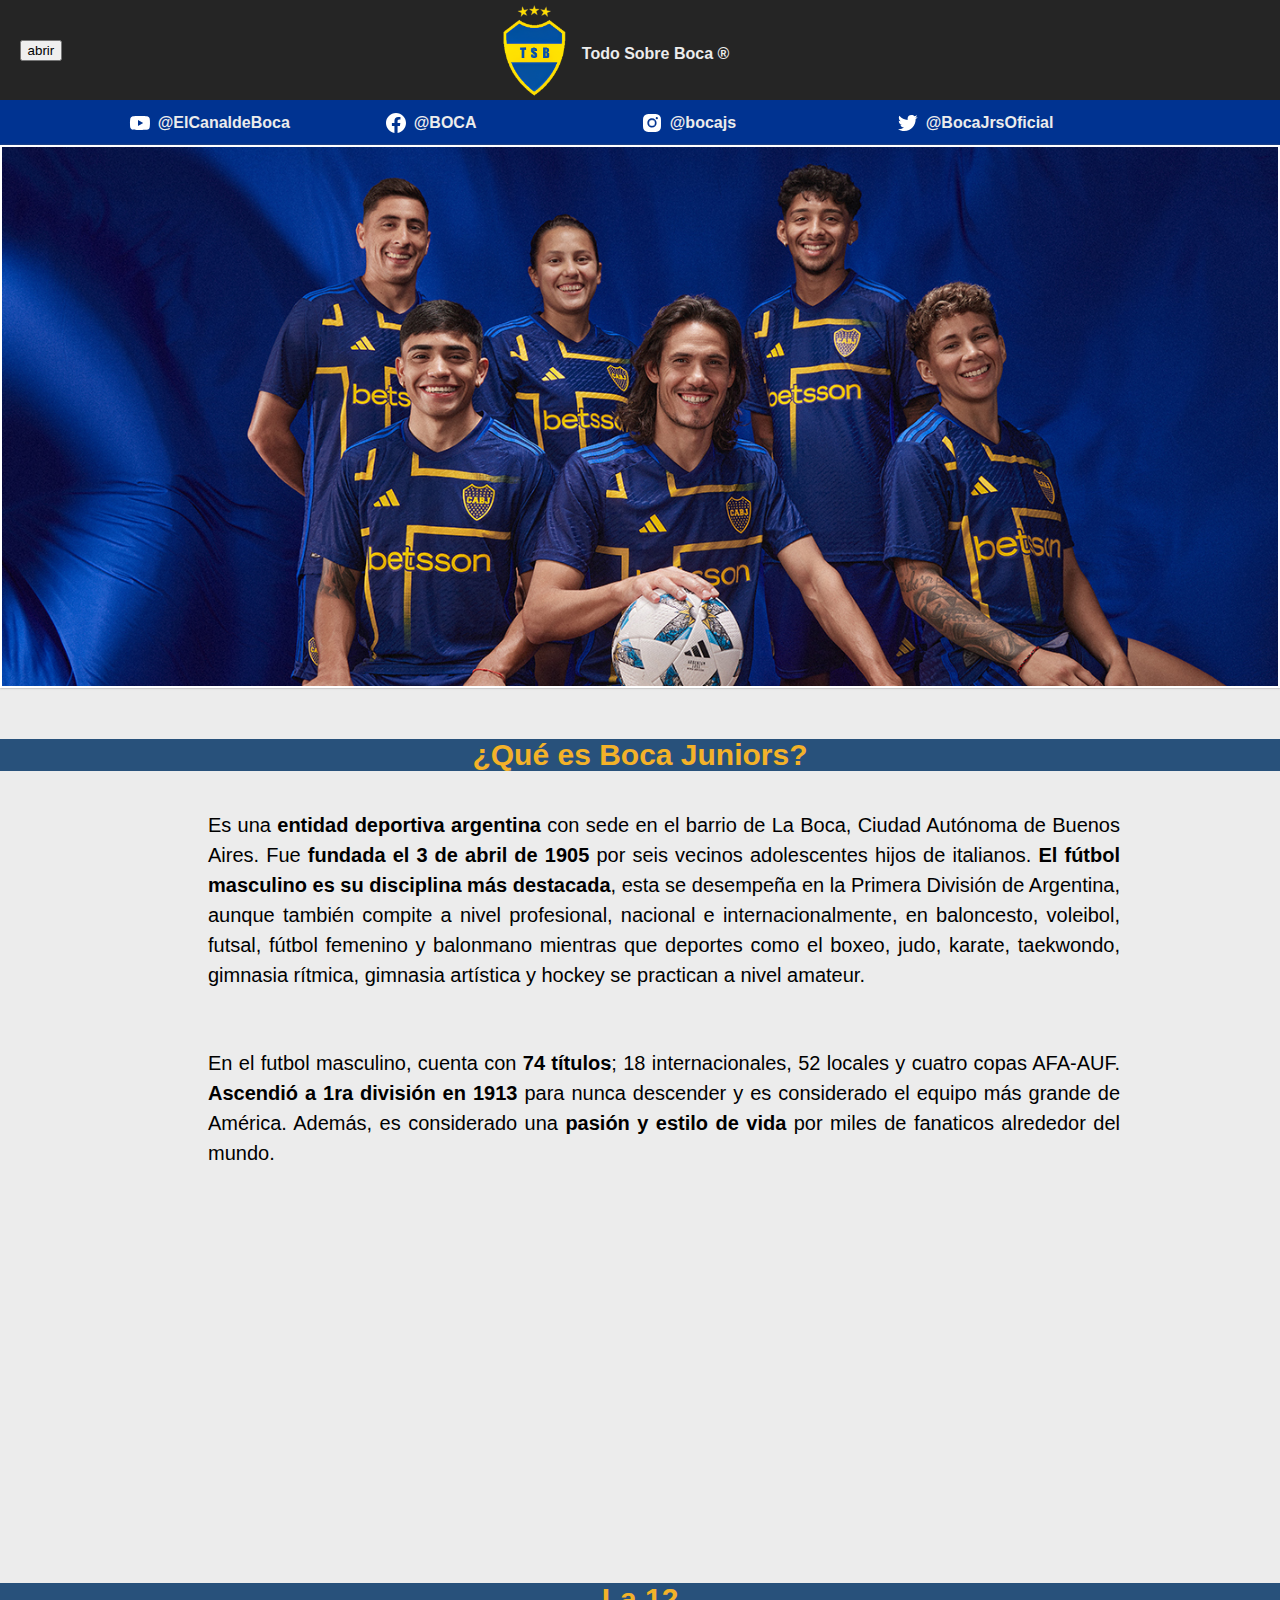
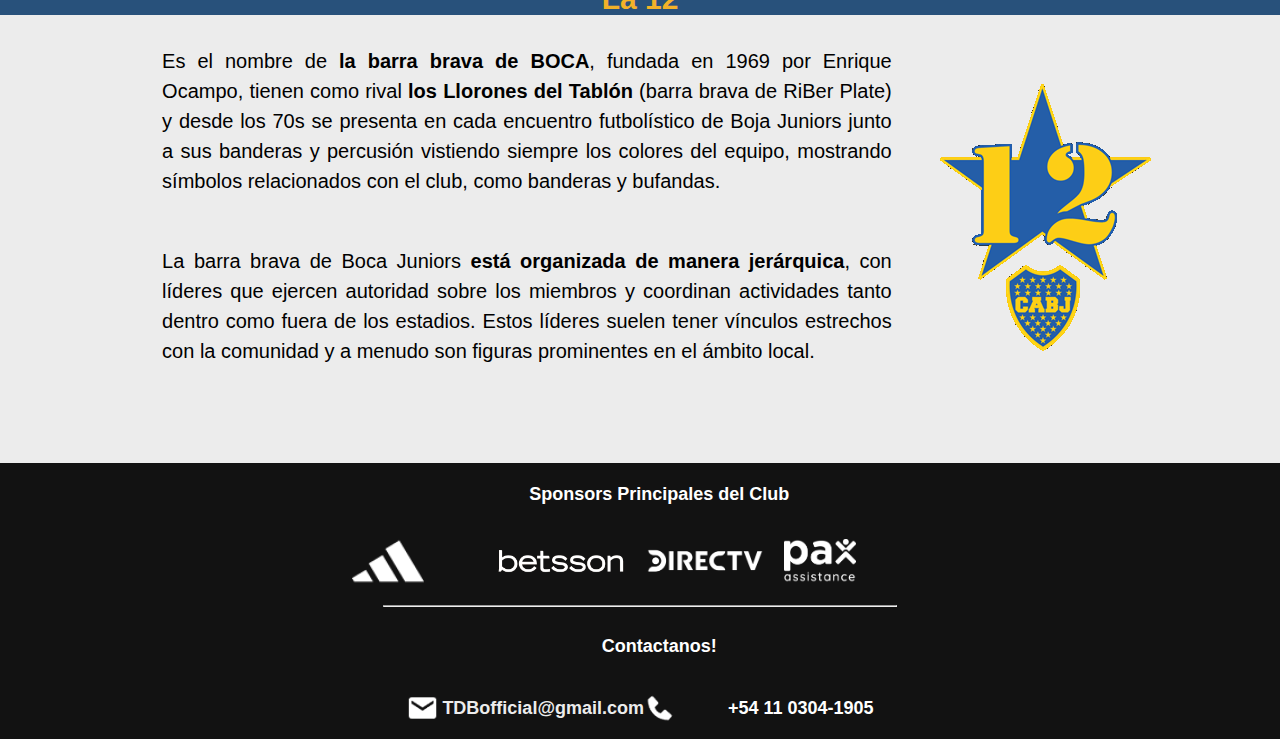
<file: index.html>
<!DOCTYPE html>
<html lang="es">
   <head>
     <title>TSB - inicio</title>
	 <meta charset="utf-8">
	 <link href="estilos.css" rel="stylesheet" type="text/css">
	 <link rel="stylesheet" type="text/css" href="engine5/style.css" />
	 <script type="text/javascript" src="engine5/jquery.js"></script>
	 <link rel="icon" type="image/png" href="imagenes/favicon/logoa.png">
	</head>
   <body>
    <header>
	<div class="head1">
    <div class="amenu">
	
	 <button id="abrir" class="abrir-menu">abrir</button>
	 <nav class="nav" id="nav">
	    <button class="cerrar-menu" id="cerrar">cerrar</button>
	    <ul class="nav-list">
		 <li><a href="#">INICIO</a>
		 <li><a href="nosotros.html" target="_blank">SOBRE NOSOTROS</a>
		 <li><a href="plantel.html" target="_blank">PLANTEL</a>
		</ul>
	 </nav>
	</div>

	
	<div class="logohead">
	 <img src="imagenes/logo.png" alt="escudoheader">
	 <h1>Todo Sobre Boca ®</h1>
	</div>
	</div>
	</header>
	
	<div class="subheader">
	 <div class="ahead">
	 <a href="https://www.youtube.com/@ElCanaldeBoca" target="_blank"><img src="imagenes/iconos/yt.png" alt="iconohead" title="YouTube"></a><h1>@ElCanaldeBoca</h1></div>
	 <div class="ahead">
	 <a href="https://www.facebook.com/BocaJuniors/" target="_blank"><img src="imagenes/iconos/face.png" alt="iconohead" title="Facebook"></a><h1>@BOCA</h1></div>
	 <div class="ahead">
	 <a href="https://www.instagram.com/bocajrs/" target="_blank"><img src="imagenes/iconos/ig.png" alt="iconohead" title="Instagram"></a><h1>@bocajs</h1></div>
	 <div class="ahead">
	 <a href="https://x.com/BocaJrsOficial" target="_blank"><img src="imagenes/iconos/x.png" alt="iconohead" title="Twitter"></a><h1>@BocaJrsOficial</h1>
	 </div>
	 </div>

    <main>
	<div id="wowslider-container5">
	<div class="ws_images"><ul>
		<li><img src="data5/images/1.jpg" alt="1" id="wows5_0"/></li>
		<li><img src="data5/images/2.jpg" alt="2 id="wows5_1"/></li>
		<li><a href="http://wowslider.net"><img src="data5/images/3.jpg" alt="bootstrap carousel" id="wows5_2"/></a></li>
		<li><img src="data5/images/4.jpg" alt="4" id="wows5_3"/></li>
	</ul>
	</div>
    <div class="ws_script" style="position:absolute;left:-99%"><a href="http://wowslider.net">bootstrap slideshow</a> by WOWSlider.com v9.0</div>
	<div class="ws_shadow"></div>
	</div>	
	<script type="text/javascript" src="engine5/wowslider.js"></script>
	<script type="text/javascript" src="engine5/script.js"></script>
	
	<div class="main0">
	<div class="h2"><h2>¿Qué es Boca Juniors?</h2></div>
	<div class="p">
	<p>
	Es una <strong>entidad deportiva argentina</strong> con sede en el barrio de La Boca, Ciudad Autónoma de Buenos Aires. Fue <strong>fundada el 3 de abril de 
	1905</strong> por seis vecinos adolescentes hijos de italianos. <strong>El fútbol masculino es su disciplina más destacada</strong>, esta se desempeña en la 
	Primera División de Argentina, aunque también compite a nivel profesional, nacional e internacionalmente, en baloncesto, voleibol, 
	futsal, fútbol femenino y balonmano mientras que deportes como el boxeo, judo, karate, taekwondo, gimnasia rítmica, gimnasia artística y
	hockey se practican a nivel amateur.
	</p>
	<p>
	 En el futbol masculino, cuenta con <strong>74 títulos</strong>; 18 internacionales, 52 locales y cuatro copas
	 AFA-AUF. <strong>Ascendió a 1ra división en 1913</strong> para nunca descender y es considerado el equipo más grande de América.
	 Además, es considerado una <strong>pasión y estilo de vida</strong> por miles de fanaticos alrededor del mundo.
	</p>
	<div class="inframe">
	<iframe width="560" height="315" src="https://www.youtube.com/embed/X6sJN5IMadg?si=O5u0QmULVzFnTFXX"
	title="YouTube video player" frameborder="0" allow="accelerometer; autoplay; clipboard-write; encrypted-media; gyroscope; 
	picture-in-picture; web-share" referrerpolicy="strict-origin-when-cross-origin" allowfullscreen></iframe>
	</div>
	</div>
	</div>
	
	
	<div class="main1">
	<div class="h2"><h2>La 12</h2></div>
	<div class="la12">
	<section>
	<p>
	Es el nombre de <strong>la barra brava de BOCA</strong>, fundada en 1969 por Enrique Ocampo, tienen como rival <strong>los Llorones del Tablón</strong> (barra brava
	de RiBer Plate) y desde los 70s se presenta en cada encuentro futbolístico de Boja Juniors junto a sus banderas y percusión vistiendo 
	siempre los colores del equipo, mostrando símbolos relacionados con el club, como banderas y bufandas.
    </p>
	<p>
     La barra brava de Boca Juniors <strong>está organizada de manera jerárquica</strong>, con líderes que ejercen autoridad sobre los miembros y coordinan 
	 actividades tanto dentro como fuera de los estadios. Estos líderes suelen tener vínculos estrechos con la comunidad y a menudo son 
	 figuras prominentes en el ámbito local.
	</p>
	</section>
	<aside>
	<img src="imagenes/la12.png" alt="siempremononuncasapo">
	</aside>
	</div>
	</div>
	
	
	
	</main>
	<footer>
	<div class="sponsfoot1">
	 <p><strong>Sponsors Principales del Club</strong></p>
	</div>
	<div class="sponsfoot2">
	<div class="sponsor">
	 <img src="imagenes/iconos/iconos footer/adidas.png" alt="logoadidas" class="img1"></div>
	 <div class="sponsor">
	 <img src="imagenes/iconos/iconos footer/betsson.png" alt="logobetsson"></div>
	 <div class="sponsor">
	 <img src="imagenes/iconos/iconos footer/directv.png" alt="logodirectv"></div>
	 <div class="sponsor">
	 <img src="imagenes/iconos/iconos footer/paass.png" alt="logopaassistence" class="img1"></div>
	</div>
	<hr>
	<div class="concfoot1">
	<p><strong>Contactanos!</strong></p>
	</div>
	<div class="concfoot2">
	<div class="img">
	<img src="imagenes/iconos/iconos footer/mail.png" alt="iconomail"></div><a href="mailto:TDBofficial@gmail.com" title="mandar mail a..." target="_blank"><strong>TDBofficial@gmail.com</strong></a>
	<div class="img">
	<img src="imagenes/iconos/iconos footer/celu.png" alt="icocelu"></div><p><strong>+54 11 0304-1905</strong></p>
	</div>
	</footer>	
<script src="./js/main.js"></script>
</body>
</html>
</file>
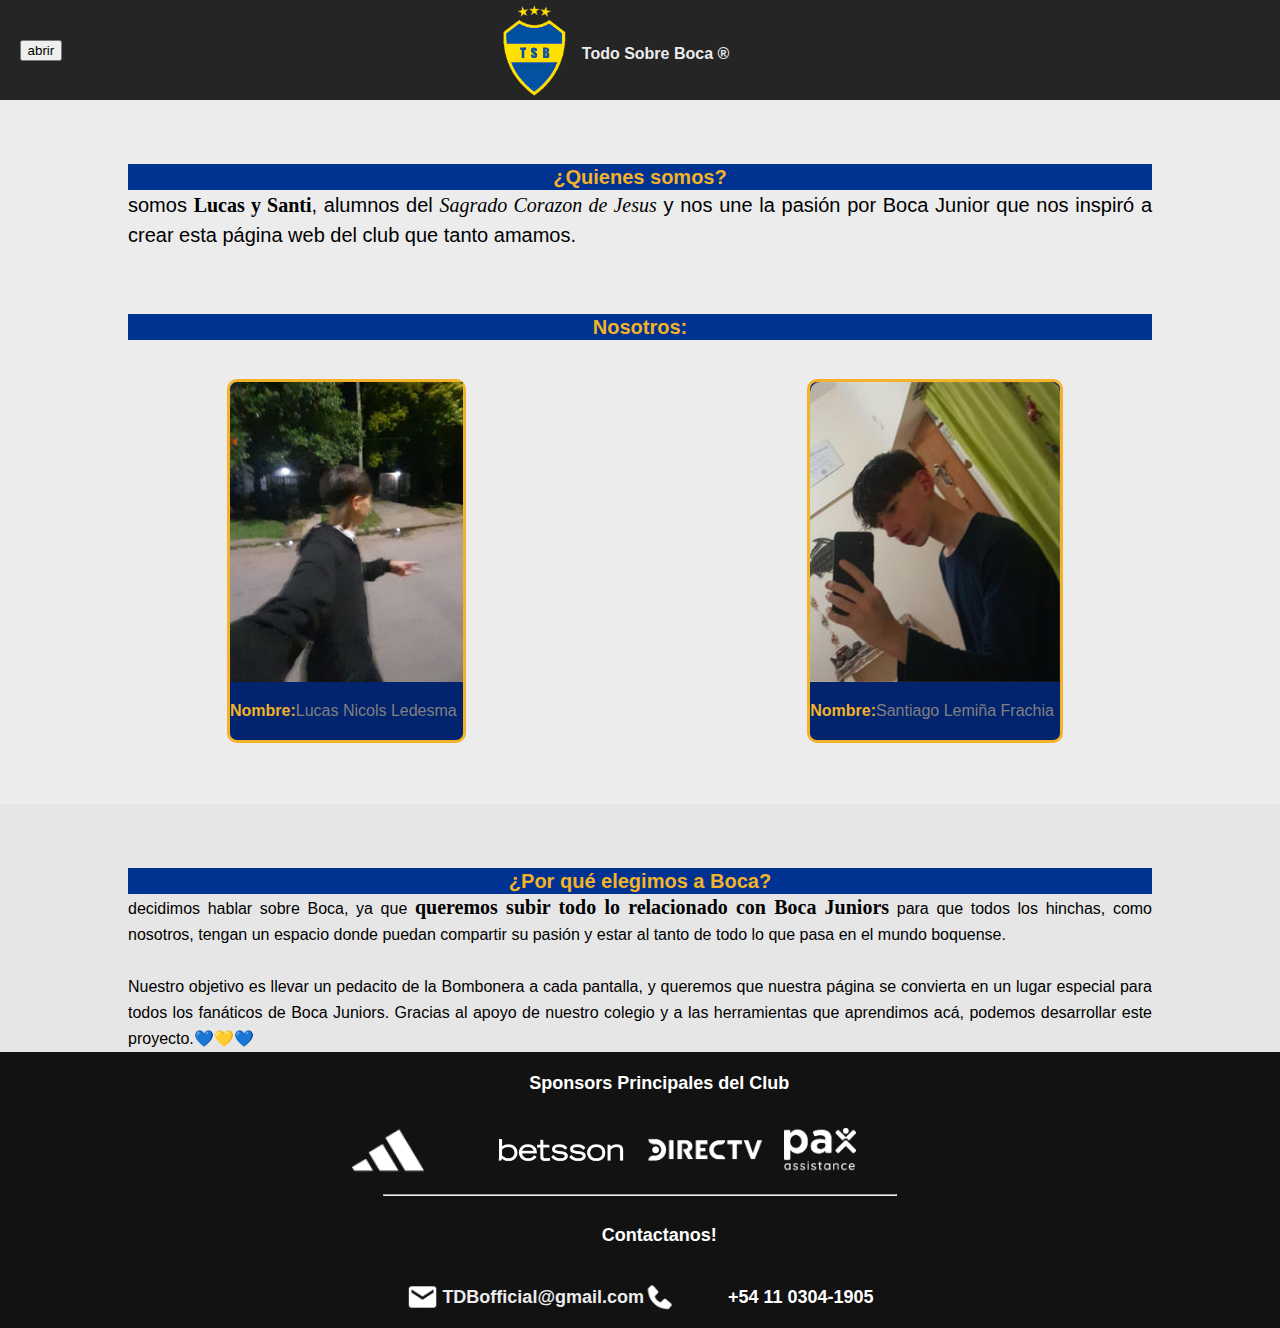
<file: nosotros.html>
<!DOCTYPE html>
<html lang="es">
 <head>
   <title>CABJweb-Camiseta</title>
   <meta charset="utf-8">
   <link href="estilos.css" rel="stylesheet" type="text/css">
 </head>
 <body>
 
      <header>
	<div class="head1">
     <div class="amenu">
	
	 <button id="abrir" class="abrir-menu">abrir</button>
	 <nav class="nav" id="nav">
	    <button class="cerrar-menu" id="cerrar">cerrar</button>
	    <ul class="nav-list">
		 <li><a href="#">INICIO</a>
		 <li><a href="camiseta.html">SOBRE NOSOTROS</a>
		 <li><a href="plantel.html">PLANTEL</a>
		</ul>
	 </nav>
	</div>
	<div class="logohead">
	 <img src="imagenes/logo.png" alt="escudoheader">
	 <h1>Todo Sobre Boca ®</h1>
	</div>
	</div>
	</header>
 
     <main>
	  <h1 class="kio">¿Quienes somos?</h1>
	  <p class="ppp">
	    somos <strong class="io">Lucas y Santi</strong>, alumnos del <em class="ia">Sagrado Corazon de Jesus</em> y nos une la pasión por Boca Junior que nos 
		inspiró a crear esta página web del club que tanto amamos.		
	  </p>
	  
	 
	  
	  <h1 class="kio">Nosotros:</h1>
	  <div class="sea">
	  <section>
	    <div class="lukitas">
		  <div class="imgluki">
		    <img src="imagenes/nosotros/lukitas.jpg" class="l"  alt="nigcmyo">
		  </div>
		  <div class="plukitas">
			  <ul>
			  <li><strong class="ss">Nombre:</strong>Lucas Nicols Ledesma</li>
			</ul>
		  </div>
		</div>
	  </section>
	  
	  
	  
	  
	  
	  <aside>
	    <div class="santikbron">
		  <div class="imgsanti">
		    <img src="imagenes/nosotros/santi.jpg" class="l"  alt="nacmel">
		  </div>
		  <div class="plukitas">
		     <ul>
			  <li><strong class="ss">Nombre:</strong>Santiago Lemiña Frachia</li>
			  
			</ul>
		  </div>
		</div>
	  <aside>
	  </div>
	 </main>
 
 
      <h1 class="kio">¿Por qué elegimos a Boca?</h1>
	  <p class="ppp">
	    decidimos hablar sobre Boca, ya que <strong class="io">queremos subir todo lo relacionado con Boca Juniors</strong> para que todos los hinchas, como
		nosotros, tengan un espacio donde puedan compartir su pasión y estar al tanto de todo lo que pasa en el mundo boquense.  
	  </p>
	  <br>
      <p class="ppp">
	    Nuestro objetivo es llevar un pedacito de la Bombonera a cada pantalla, y queremos que nuestra página se convierta
		en un lugar especial para todos los fanáticos de Boca Juniors. Gracias al apoyo de nuestro colegio y a 
		las herramientas que aprendimos acá, podemos desarrollar este proyecto.💙💛💙
	  </p>
 <footer>
	<div class="sponsfoot1">
	 <p><strong>Sponsors Principales del Club</strong></p>
	</div>
	<div class="sponsfoot2">
	<div class="sponsor">
	 <img src="imagenes/iconos/iconos footer/adidas.png" alt="logoadidas" class="img1"></div>
	 <div class="sponsor">
	 <img src="imagenes/iconos/iconos footer/betsson.png" alt="logobetsson"></div>
	 <div class="sponsor">
	 <img src="imagenes/iconos/iconos footer/directv.png" alt="logodirectv"></div>
	 <div class="sponsor">
	 <img src="imagenes/iconos/iconos footer/paass.png" alt="logopaassistence" class="img1"></div>
	</div>
	<hr>
	<div class="concfoot1">
	<p><strong>Contactanos!</strong></p>
	</div>
	<div class="concfoot2">
	<div class="img">
	<img src="imagenes/iconos/iconos footer/mail.png" alt="iconomail"></div><a href="mailto:TDBofficial@gmail.com" title="mandar mail a..." target="_blank"><strong>TDBofficial@gmail.com</strong></a>
	<div class="img">
	<img src="imagenes/iconos/iconos footer/celu.png" alt="icocelu"></div><p><strong>+54 11 0304-1905</strong></p>
	</div>
	</footer>	
 </body>
 </html>
</file>
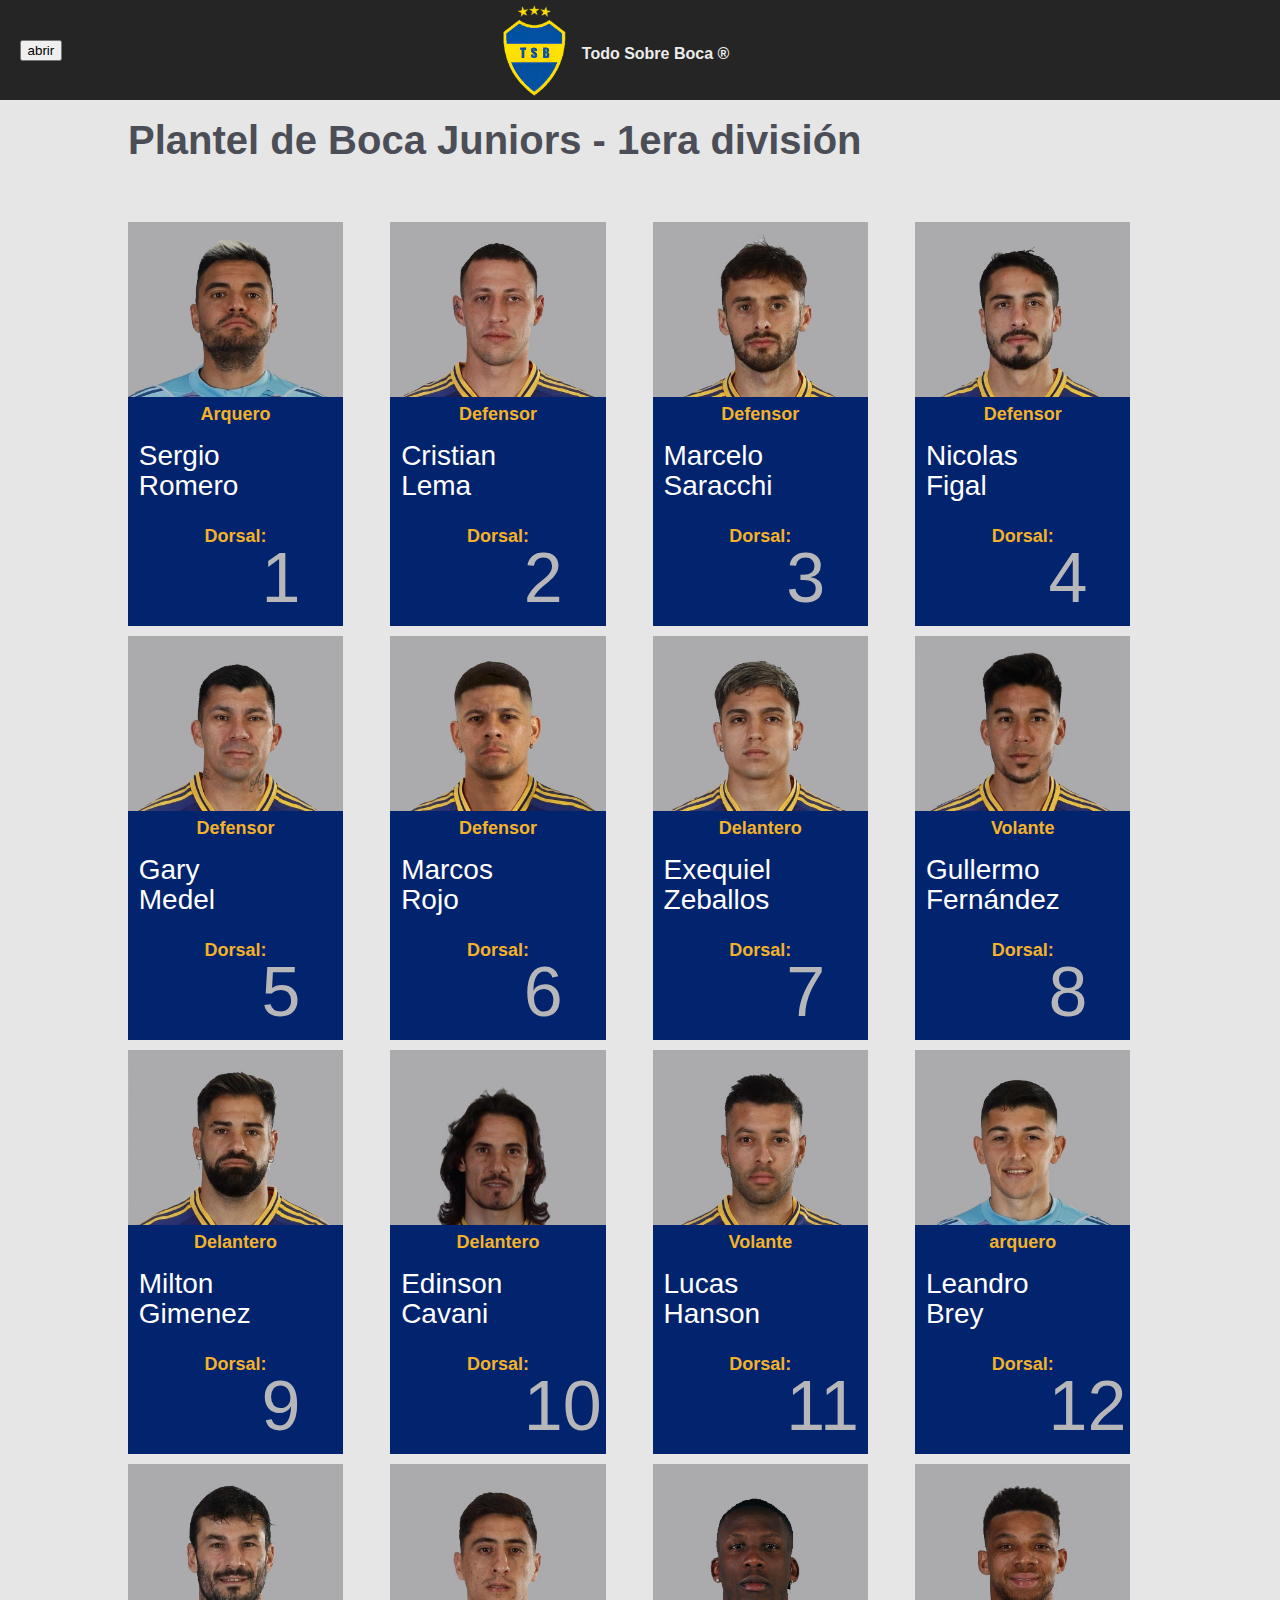
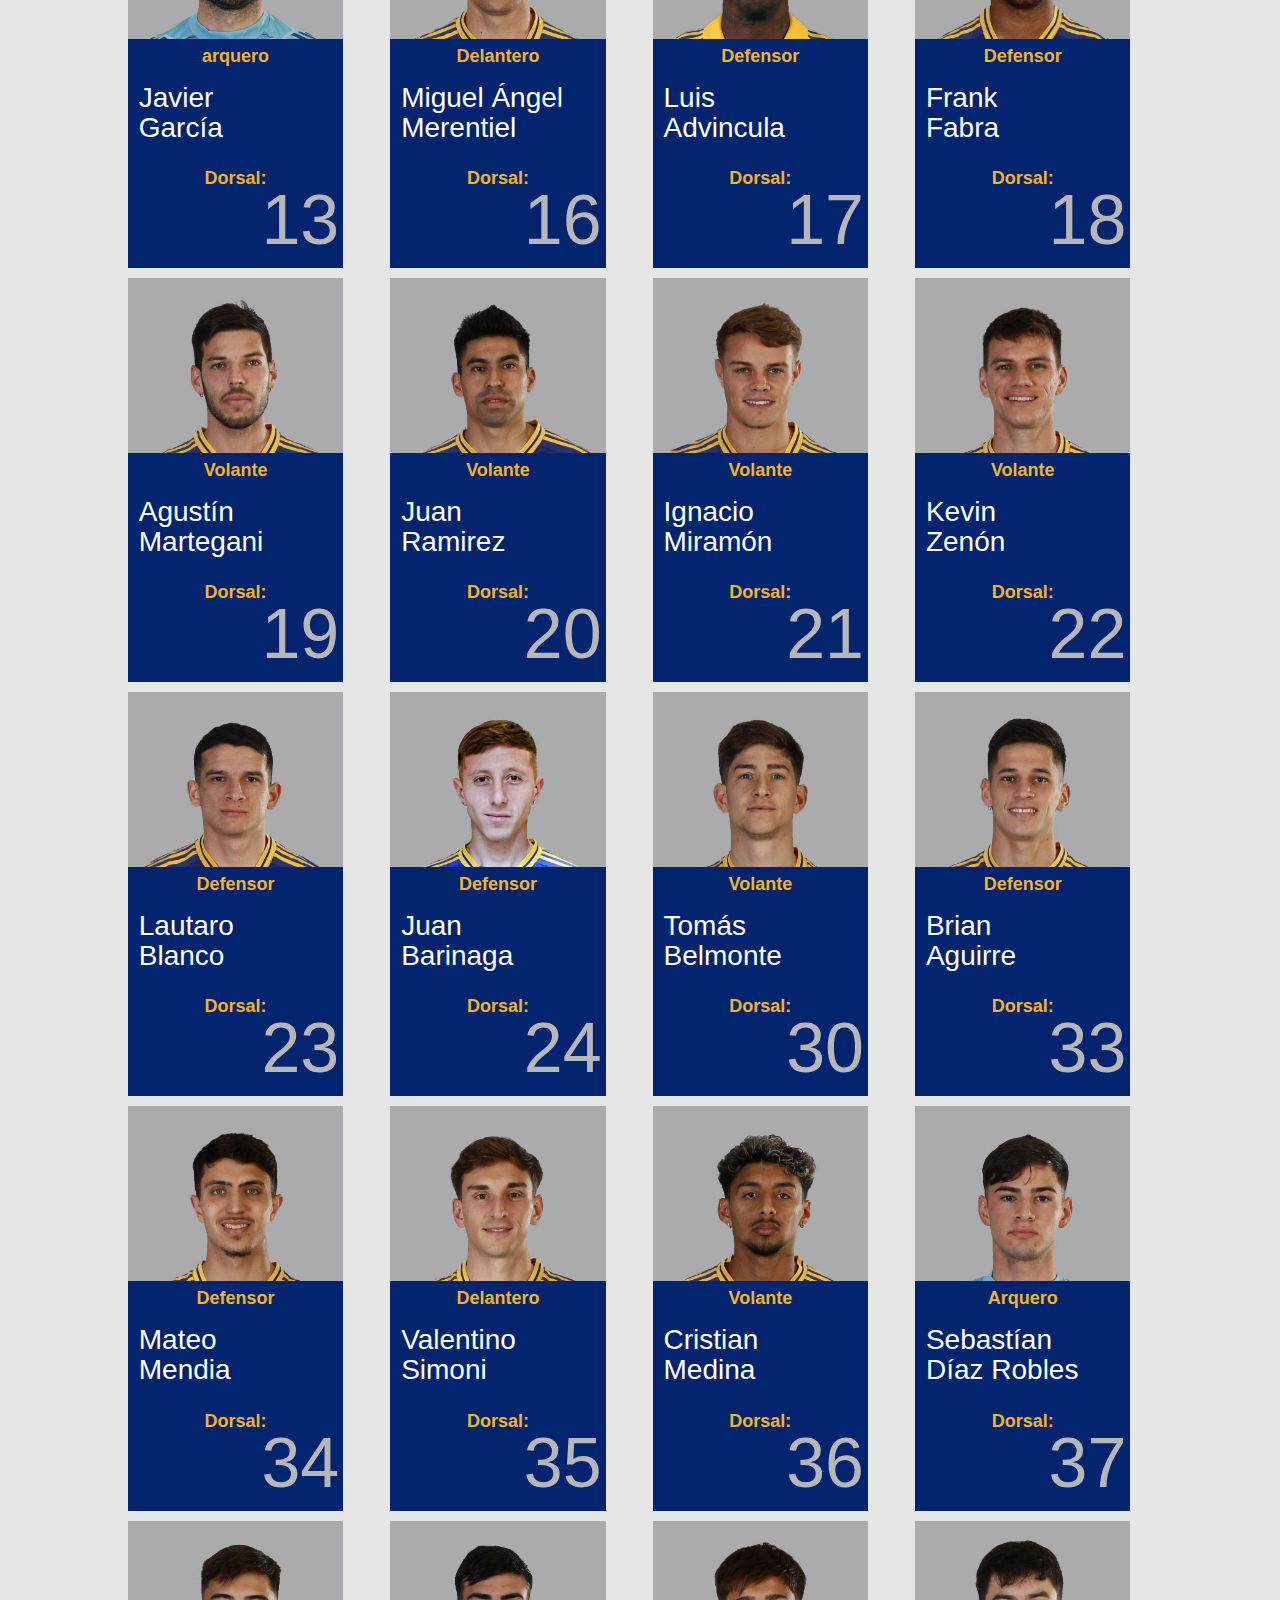
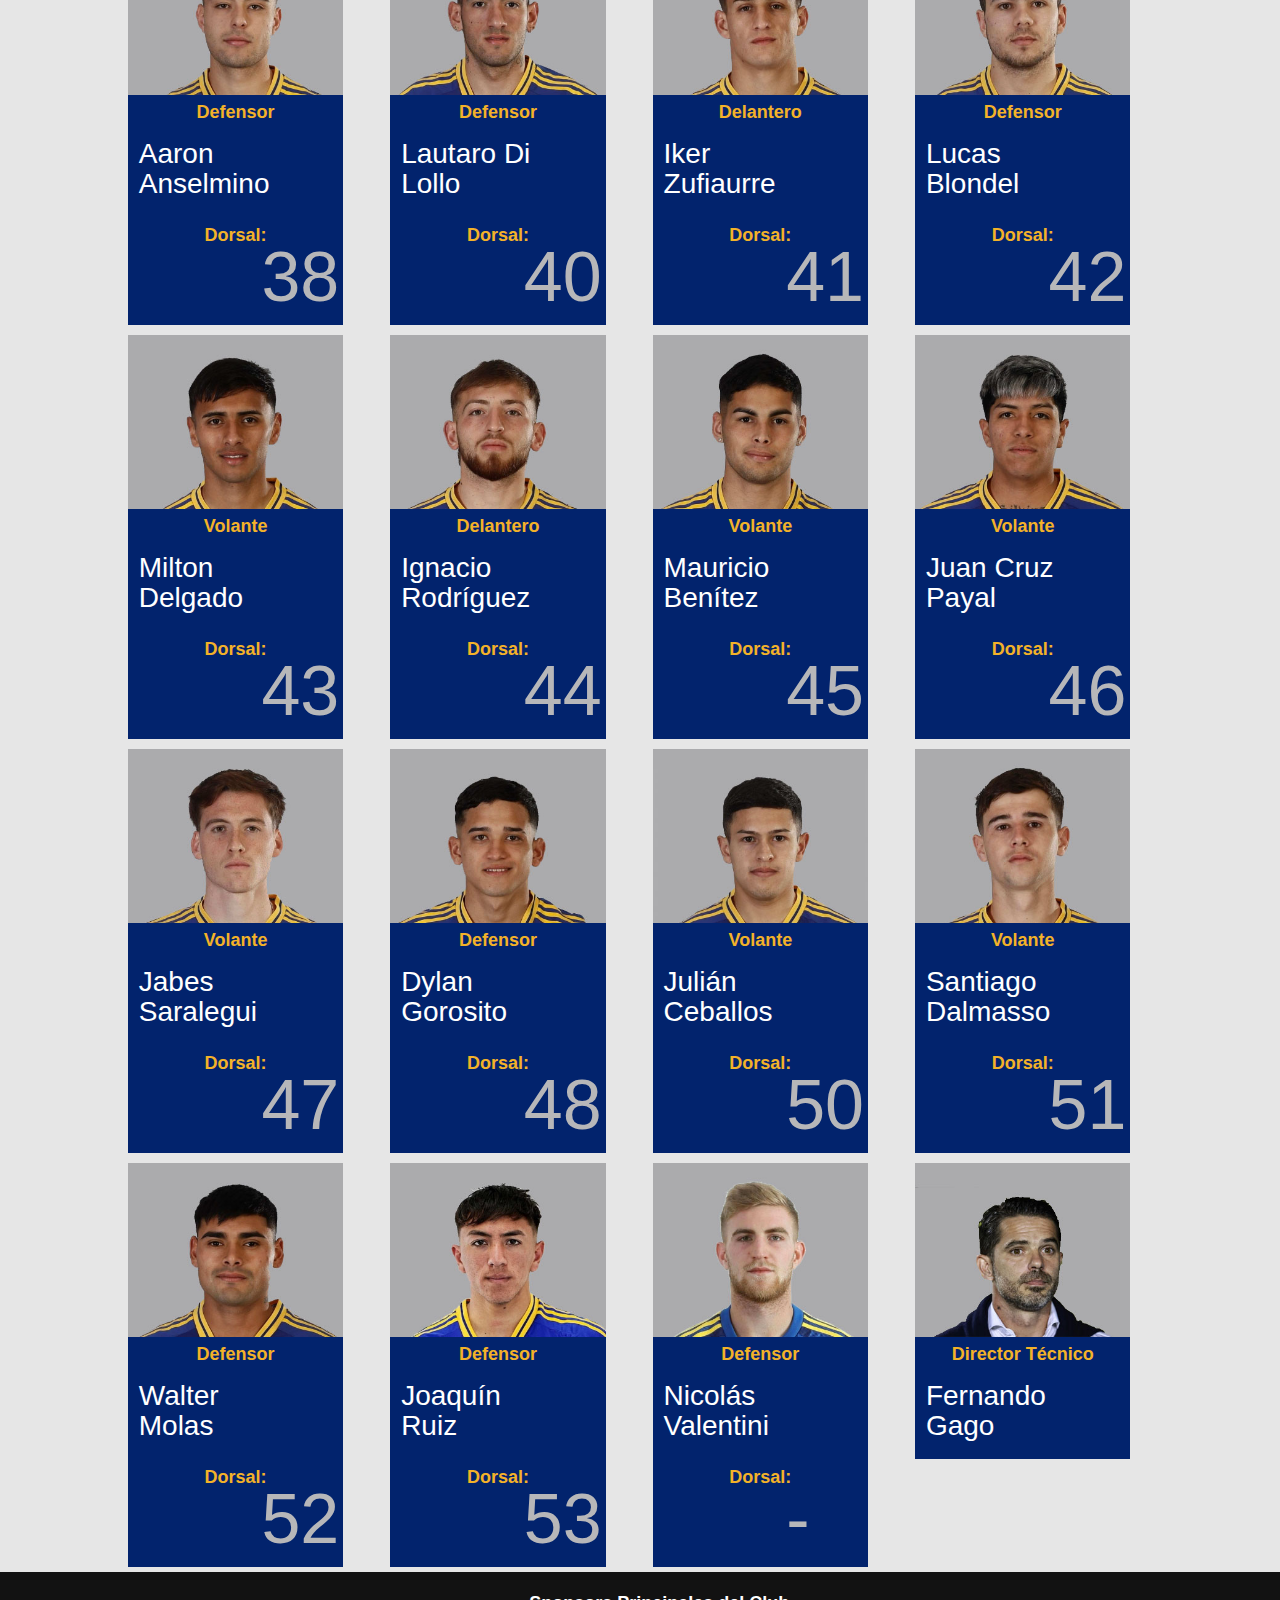
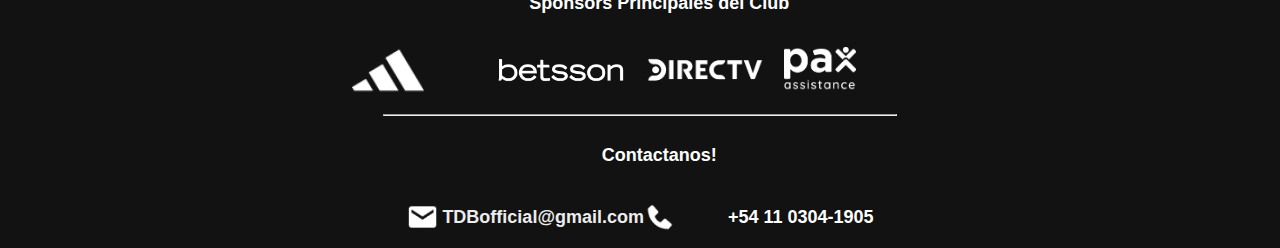
<file: plantel.html>
<!DOCTYPE html>
<html lang="es">
   <head>
     <title>CABJweb-Home</title>
	 <meta charset="utf-8">
	 <link href="estilos.css" rel="stylesheet" type="text/css">
    
	</head>
   <body>
     <header>
	<div class="head1">
    <div class="amenu">
	
	 <button id="abrir" class="abrir-menu">abrir</button>
	 <nav class="nav" id="nav">
	    <button class="cerrar-menu" id="cerrar">cerrar</button>
	    <ul class="nav-list">
		 <li><a href="#">INICIO</a>
		 <li><a href="camiseta.html">SOBRE NOSOTROS</a>
		 <li><a href="plantel.html">PLANTEL</a>
		</ul>
	 </nav>
	</div>

	
	<div class="logohead">
	 <img src="imagenes/logo.png" alt="escudoheader">
	 <h1>Todo Sobre Boca ®</h1>
	</div>
	</div>
	</header>
	
	<div class="hh22">
	 <h1 class="hh11"> Plantel de Boca Juniors - 1era división</h1>
	</div>
	
	
	<div class="padre1">
	
	
	 <div class="hijo1">
	 
	 
	  <div class="niño1">
	   <div class="img3">
	    <img src="imagenes/plantel/romero.jpg" class="i" title="Sergio romero">
	   </div>
	   
	   <div class="texto1">
	    <h1 class="hrom">Arquero</h1>
		 <p class="p12">
		  <j>Sergio <br> Romero</j>
		 </p>
		 <h1 class="hrom">Dorsal:</h1> 
		  <p>
		    <a>1</a>
		  </p>
	  </div>
	  
	  </div>
	  
	  <div class="niño1">
	   <div class="img3">
	   <img src="imagenes/plantel/lema.jpg" class="i" title="Cristian Lema">
	  </div>
	    <div class="texto1">
	    <h1 class="hrom">Defensor</h1>
		 <p class="p12">
		  <j>Cristian <br> Lema</j>
		 </p>
		 <h1 class="hrom">Dorsal:</h1> 
		  <p>
		    <a>2</a>
		  </p>
	  </div>
	  </div>
	  
	  
	 <div class="niño1">
	   <div class="img3">
	   <img src="imagenes/plantel/sarachi.jpg" class="i" title="Marcelo Sarachi">
	  </div>
	    <div class="texto1">
	    <h1 class="hrom">Defensor</h1>
		 <p class="p12">
		  <j>Marcelo <br> Saracchi</j>
		 </p>
		 <h1 class="hrom">Dorsal:</h1> 
		  <p>
		    <a>3</a>
		  </p>
	  </div>
	  </div>
		
	
	  <div class="niño1">
	  <div class="img3">
	   <img src="imagenes/plantel/figal.jpg" class="i" title="NIcolas Figal">
	  </div>
	    <div class="texto1">
	    <h1 class="hrom">Defensor</h1>
		 <p class="p12">
		  <j>Nicolas <br> Figal</j>
		 </p>
		 <h1 class="hrom">Dorsal:</h1> 
		  <p>
		    <a>4</a>
		  </p>
	  </div>
	  </div>
	 
	  </div>
	  
	  <div class="hijo1">
	    
		 <div class="niño1">
	   <div class="img3">
	    <img src="imagenes/plantel/medel.jpg" class="i" title="Sergio romero">
	   </div>
	   
	     <div class="texto1">
	    <h1 class="hrom">Defensor</h1>
		 <p class="p12">
		  <j>Gary <br> Medel</j>
		 </p>
		 <h1 class="hrom">Dorsal:</h1> 
		  <p>
		    <a>5</a>
		  </p>
	  </div>
	  </div>
	  
	   <div class="niño1">
	   <div class="img3">
	    <img src="imagenes/plantel/rojo.jpg" class="i" title="Sergio romero">
	   </div>
	   
	     <div class="texto1">
	    <h1 class="hrom">Defensor</h1>
		 <p class="p12">
		  <j>Marcos <br> Rojo</j>
		 </p>
		 <h1 class="hrom">Dorsal:</h1> 
		  <p>
		    <a>6</a> 
		  </p>
	  </div>
	  
	  </div>
	  
	   <div class="niño1">
	   <div class="img3">
	    <img src="imagenes/plantel/eze.jpg" class="i" title="Sergio romero">
	   </div>
	   
	     <div class="texto1">
	    <h1 class="hrom">Delantero</h1>
		 <p class="p12">
		  <j>Exequiel <br> Zeballos</j>
		 </p>
		 <h1 class="hrom">Dorsal:</h1> 
		  <p>
		    <a>7</a>
		  </p>
	  </div>
	  
	  </div>
	  
	   <div class="niño1">
	   <div class="img3">
	    <img src="imagenes/plantel/pol.jpg" class="i" title="Sergio romero">
	   </div>
	   
	     <div class="texto1">
	    <h1 class="hrom">Volante</h1>
		 <p class="p12">
		  <j>Gullermo <br> Fernández</j>
		 </p>
		 <h1 class="hrom">Dorsal:</h1> 
		  <p>
		    <a>8</a>
		  </p>
	  </div>
	  
	  </div>
		
		
	  </div>
	  
	   <div class="hijo1">
	    
		 <div class="niño1">
	   <div class="img3">
	    <img src="imagenes/plantel/gimenez.jpg" class="i" title="Sergio romero">
	   </div>
	   
	     <div class="texto1">
	    <h1 class="hrom">Delantero</h1>
		 <p class="p12">
		  <j>Milton <br> Gimenez</j>
		 </p>
		 <h1 class="hrom">Dorsal:</h1> 
		  <p>
		    <a>9</a>
		  </p>
	  </div>
	  
	  </div>
	  
	   <div class="niño1">
	   <div class="img3">
	    <img src="imagenes/plantel/cavani.jpg" class="i" title="Sergio romero">
	   </div>
	   
	     <div class="texto1">
	    <h1 class="hrom">Delantero</h1>
		 <p class="p12">
		  <j>Edinson <br> Cavani</j>
		 </p>
		 <h1 class="hrom">Dorsal:</h1> 
		  <p>
		    <a>10</a>
		  </p>
	  </div>
	  
	  </div>
	  
	   <div class="niño1">
	   <div class="img3">
	    <img src="imagenes/plantel/hanson.jpg" class="i" title="Sergio romero">
	   </div>
	   
	     <div class="texto1">
	    <h1 class="hrom">Volante</h1>
		 <p class="p12">
		  <j>Lucas <br> Hanson</j>
		 </p>
		 <h1 class="hrom">Dorsal:</h1> 
		  <p>
		    <a>11</a>
		  </p>
	  </div>
	  
	  </div>	
	  
	  
	   <div class="niño1">
	   <div class="img3">
	    <img src="imagenes/plantel/brey.jpg" class="i" title="Sergio romero">
	   </div>
	   
	     <div class="texto1">
	    <h1 class="hrom">arquero</h1>
		 <p class="p12">
		  <j>Leandro <br> Brey</j>
		 </p>
		 <h1 class="hrom">Dorsal:</h1> 
		  <p>
		    <a>12</a>
		  </p>
	  </div>
	  
	  </div>
		
		
	  </div>
	  
	   <div class="hijo1">
	    
		 <div class="niño1">
	   <div class="img3">
	    <img src="imagenes/plantel/garcia.jpg" class="i" title="Sergio romero">
	   </div>
	   
	     <div class="texto1">
	    <h1 class="hrom">arquero</h1>
		 <p class="p12">
		  <j>Javier <br> García</j>
		 </p>
		 <h1 class="hrom">Dorsal:</h1> 
		  <p>
		    <a>13</a>
		  </p>
	  </div>
	  
	  </div>
	  
	   <div class="niño1">
	   <div class="img3">
	    <img src="imagenes/plantel/mere.jpg" class="i" title="Sergio romero">
	   </div>
	   
	     <div class="texto1">
	    <h1 class="hrom">Delantero</h1>
		 <p class="p12">
		  <j>Miguel Ángel <br> Merentiel</j>
		 </p>
		 <h1 class="hrom">Dorsal:</h1> 
		  <p>
		    <a>16</a>
		  </p>
	  </div>
	  
	  </div>
	  
	   <div class="niño1">
	   <div class="img3">
	    <img src="imagenes/plantel/advincula.jpg" class="i" title="Sergio romero">
	   </div>
	   
	     <div class="texto1">
	    <h1 class="hrom">Defensor</h1>
		 <p class="p12">
		  <j>Luis <br> Advincula</j>
		 </p>
		 <h1 class="hrom">Dorsal:</h1> 
		  <p>
		    <a>17</a>
		  </p>
	  </div>
	  
	  </div>
	  
	   <div class="niño1">
	   <div class="img3">
	    <img src="imagenes/plantel/fabra.jpg" class="i" title="Sergio romero">
	   </div>
	   
	     <div class="texto1">
	    <h1 class="hrom">Defensor</h1>
		 <p class="p12">
		  <j>Frank <br> Fabra</j>
		 </p>
		 <h1 class="hrom">Dorsal:</h1> 
		  <p>
		    <a>18</a>
		  </p>
	  </div>
	  
	  </div>
		
		
	  </div>
	  
	   <div class="hijo1">
	    
		 <div class="niño1">
	   <div class="img3">
	    <img src="imagenes/plantel/martegani.jpg" class="i" title="Sergio romero">
	   </div>
	   
	     <div class="texto1">
	    <h1 class="hrom">Volante</h1>
		 <p class="p12">
		  <j>Agustín <br> Martegani</j>
		 </p>
		 <h1 class="hrom">Dorsal:</h1> 
		  <p>
		    <a>19</a>
		  </p>
	  </div>
	  
	  </div>
	  
	   <div class="niño1">
	   <div class="img3">
	    <img src="imagenes/plantel/ramirez.jpg" class="i" title="Sergio romero">
	   </div>
	   
	     <div class="texto1">
	    <h1 class="hrom">Volante</h1>
		 <p class="p12">
		  <j>Juan <br> Ramirez</j>
		 </p>
		 <h1 class="hrom">Dorsal:</h1> 
		  <p>
		    <a>20</a>
		  </p>
	  </div>
	  
	  </div>
	  
	   <div class="niño1">
	   <div class="img3">
	    <img src="imagenes/plantel/miramon.jpg" class="i" title="Sergio romero">
	   </div>
	   
	     <div class="texto1">
	    <h1 class="hrom">Volante</h1>
		 <p class="p12">
		  <j>Ignacio <br> Miramón</j>
		 </p>
		 <h1 class="hrom">Dorsal:</h1> 
		  <p>
		    <a>21</a>
		  </p>
	  </div>
	  
	  </div>
	  
	   <div class="niño1">
	   <div class="img3">
	    <img src="imagenes/plantel/zenon.jpg" class="i" title="Sergio romero">
	   </div>
	   
	     <div class="texto1">
	    <h1 class="hrom">Volante</h1>
		 <p class="p12">
		  <j>Kevin <br> Zenón</j>
		 </p>
		 <h1 class="hrom">Dorsal:</h1> 
		  <p>
		    <a>22</a>
		  </p>
	  </div>
	  
	  </div>
		
		
	  </div>
	  
	   <div class="hijo1">
	    
		 <div class="niño1">
	   <div class="img3">
	    <img src="imagenes/plantel/blanco.jpg" class="i" title="Sergio romero">
	   </div>
	   
	     <div class="texto1">
	    <h1 class="hrom">Defensor</h1>
		 <p class="p12">
		  <j>Lautaro <br> Blanco</j>
		 </p>
		 <h1 class="hrom">Dorsal:</h1> 
		  <p>
		    <a>23</a>
		  </p>
	  </div>
	  
	  </div>
	  
	   <div class="niño1">
	   <div class="img3">
	    <img src="imagenes/plantel/brianga.jpg" class="i" title="Sergio romero">
	   </div>
	   
	     <div class="texto1">
	    <h1 class="hrom">Defensor</h1>
		 <p class="p12">
		  <j>Juan <br> Barinaga</j>
		 </p>
		 <h1 class="hrom">Dorsal:</h1> 
		  <p>
		    <a>24</a>
		  </p>
	  </div>
	  
	  </div>
	  
	   <div class="niño1">
	   <div class="img3">
	    <img src="imagenes/plantel/belmonte.jpg" class="i" title="Sergio romero">
	   </div>
	   
	     <div class="texto1">
	    <h1 class="hrom">Volante</h1>
		 <p class="p12">
		  <j>Tomás <br> Belmonte</j>
		 </p>
		 <h1 class="hrom">Dorsal:</h1> 
		  <p>
		    <a>30</a>
		  </p>
	  </div>
	  </div>
	  
	   <div class="niño1">
	   <div class="img3">
	    <img src="imagenes/plantel/aguirrre.jpg" class="i" title="Sergio romero">
	   </div>
	   
	     <div class="texto1">
	    <h1 class="hrom">Defensor</h1>
		 <p class="p12">
		  <j>Brian <br> Aguirre</j>
		 </p>
		 <h1 class="hrom">Dorsal:</h1> 
		  <p>
		    <a>33</a>
		  </p>
	  </div>
	  
	  </div>
		
		
	  </div>
	  
	   <div class="hijo1">
	    
		 <div class="niño1">
	   <div class="img3">
	    <img src="imagenes/plantel/mendia.jpg" class="i" title="Sergio romero">
	   </div>
	   
	     <div class="texto1">
	    <h1 class="hrom">Defensor</h1>
		 <p class="p12">
		  <j>Mateo <br> Mendia</j>
		 </p>
		 <h1 class="hrom">Dorsal:</h1> 
		  <p>
		    <a>34</a>
		  </p>
	  </div>
	  
	  </div>
	  
	   <div class="niño1">
	   <div class="img3">
	    <img src="imagenes/plantel/simoni.jpg" class="i" title="Sergio romero">
	   </div>
	   
	     <div class="texto1">
	    <h1 class="hrom">Delantero</h1>
		 <p class="p12">
		  <j>Valentino <br> Simoni</j>
		 </p>
		 <h1 class="hrom">Dorsal:</h1> 
		  <p>
		    <a>35</a>
		  </p>
	  </div>
	  
	  </div>
	  
	   <div class="niño1">
	   <div class="img3">
	    <img src="imagenes/plantel/medina.jpg" class="i" title="Sergio romero">
	   </div>
	   
	     <div class="texto1">
	    <h1 class="hrom">Volante</h1>
		 <p class="p12">
		  <j>Cristian <br> Medina</j>
		 </p>
		 <h1 class="hrom">Dorsal:</h1> 
		  <p>
		    <a>36</a>
		  </p>
		  
	  </div>
	  
	  </div>
	  
	   <div class="niño1">
	   <div class="img3">
	    <img src="imagenes/plantel/robles.jpg" class="i" title="Sergio romero">
	   </div>
	   
	     <div class="texto1">
	    <h1 class="hrom">Arquero</h1>
		 <p class="p12">
		  <j>Sebastían <br> Díaz Robles</j>
		 </p>
		 <h1 class="hrom">Dorsal:</h1> 
		  <p>
		    <a>37</a>
		  </p>
	  </div>
	  
	  </div>
		
		
	  </div>
	  
	   <div class="hijo1">
	    
		 <div class="niño1">
	   <div class="img3">
	    <img src="imagenes/plantel/anselmino.jpg" class="i" title="Sergio romero">
	   </div>
	   
	     <div class="texto1">
	    <h1 class="hrom">Defensor</h1>
		 <p class="p12">
		  <j>Aaron <br> Anselmino</j>
		 </p>
		 <h1 class="hrom">Dorsal:</h1> 
		  <p>
		    <a>38</a>
		  </p>
	  </div>
	  
	  </div>
	  
	   <div class="niño1">
	   <div class="img3">
	    <img src="imagenes/plantel/lolo.jpg" class="i" title="Sergio romero">
	   </div>
	   
	     <div class="texto1">
	    <h1 class="hrom">Defensor</h1>
		 <p class="p12">
		  <j>Lautaro Di <br> Lollo</j>
		 </p>
		 <h1 class="hrom">Dorsal:</h1> 
		  <p>
		    <a>40</a>
		  </p>
	  </div>
	  
	  </div>
	  
	   <div class="niño1">
	   <div class="img3">
	    <img src="imagenes/plantel/zufiaurre.jpg" class="i" title="Sergio romero">
	   </div>
	   
	     <div class="texto1">
	    <h1 class="hrom">Delantero</h1>
		 <p class="p12">
		  <j>Iker <br> Zufiaurre</j>
		 </p>
		 <h1 class="hrom">Dorsal:</h1> 
		  <p>
		    <a>41</a>
		  </p>
	  </div>
	  
	  </div>
	  
	   <div class="niño1">
	   <div class="img3">
	    <img src="imagenes/plantel/blondel.jpg" class="i" title="Sergio romero">
	   </div>
	   
	     <div class="texto1">
	    <h1 class="hrom">Defensor</h1>
		 <p class="p12">
		  <j>Lucas <br> Blondel</j>
		 </p>
		 <h1 class="hrom">Dorsal:</h1> 
		  <p>
		    <a>42</a>
		  </p>
	  </div>
	  
	  </div>
		
		
	  </div>
	  
	   <div class="hijo1">
	    
		 <div class="niño1">
	   <div class="img3">
	    <img src="imagenes/plantel/delgado.jpg" class="i" title="Sergio romero">
	   </div>
	   
	     <div class="texto1">
	    <h1 class="hrom">Volante</h1>
		 <p class="p12">
		  <j>Milton <br> Delgado</j>
		 </p>
		 <h1 class="hrom">Dorsal:</h1> 
		  <p>
		    <a>43</a>
		  </p>
	  </div>
	  
	  </div>
	  
	   <div class="niño1">
	   <div class="img3">
	    <img src="imagenes/plantel/rodriguez.jpg" class="i" title="Sergio romero">
	   </div>
	   
	     <div class="texto1">
	    <h1 class="hrom">Delantero</h1>
		 <p class="p12">
		  <j>Ignacio <br> Rodríguez</j>
		 </p>
		 <h1 class="hrom">Dorsal:</h1> 
		  <p>
		    <a>44</a>
		  </p>
	  </div>
	  
	  </div>
	  
	   <div class="niño1">
	   <div class="img3">
	    <img src="imagenes/plantel/benitez.jpg" class="i" title="Sergio romero">
	   </div>
	   
	     <div class="texto1">
	    <h1 class="hrom">Volante</h1>
		 <p class="p12">
		  <j>Mauricio <br> Benítez</j>
		 </p>
		 <h1 class="hrom">Dorsal:</h1> 
		  <p>
		    <a>45</a>
		  </p>
	  </div>
	  
	  </div>
	  
	   <div class="niño1">
	   <div class="img3">
	    <img src="imagenes/plantel/payal.jpg" class="i" title="Sergio romero">
	   </div>
	   
	     <div class="texto1">
	    <h1 class="hrom">Volante</h1>
		 <p class="p12">
		  <j>Juan Cruz <br> Payal</j>
		 </p>
		 <h1 class="hrom">Dorsal:</h1> 
		  <p>
		    <a>46</a>
		  </p>
	  </div>
	  
	  </div>
		
		
	  </div>
	  
	   <div class="hijo1">
	    
		 <div class="niño1">
	   <div class="img3">
	    <img src="imagenes/plantel/sara.jpg" class="i" title="Sergio romero">
	   </div>
	   
	     <div class="texto1">
	    <h1 class="hrom">Volante</h1>
		 <p class="p12">
		  <j>Jabes <br> Saralegui</j>
		 </p>
		 <h1 class="hrom">Dorsal:</h1> 
		  <p>
		    <a>47</a>
		  </p>
	  </div>
	  
	  </div>
	  
	   <div class="niño1">
	   <div class="img3">
	    <img src="imagenes/plantel/gorosito.jpg" class="i" title="Sergio romero">
	   </div>
	   
	     <div class="texto1">
	    <h1 class="hrom">Defensor</h1>
		 <p class="p12">
		  <j>Dylan <br> Gorosito</j>
		 </p>
		 <h1 class="hrom">Dorsal:</h1> 
		  <p>
		    <a>48</a>
		  </p>
	  </div>
	  
	  </div>
	  
	   <div class="niño1">
	   <div class="img3">
	    <img src="imagenes/plantel/ceballos.jpg" class="i" title="Sergio romero">
	   </div>
	   
	     <div class="texto1">
	    <h1 class="hrom">Volante</h1>
		 <p class="p12">
		  <j>Julián <br> Ceballos</j>
		 </p>
		 <h1 class="hrom">Dorsal:</h1> 
		  <p>
		    <a>50</a>
		  </p>
	  </div>
	  
	  </div>
	  
	   <div class="niño1">
	   <div class="img3">
	    <img src="imagenes/plantel/dalmasso.jpg" class="i" title="Sergio romero">
	   </div>
	   
	      <div class="texto1">
	    <h1 class="hrom">Volante</h1>
		 <p class="p12">
		  <j>Santiago <br> Dalmasso</j>
		 </p>
		 <h1 class="hrom">Dorsal:</h1> 
		  <p>
		    <a>51</a>
		  </p>
	  </div>
	  
	  </div>
		
		
	  </div>
	  
	   <div class="hijo1">
	    
		 <div class="niño1">
	   <div class="img3">
	    <img src="imagenes/plantel/molas.jpg" class="i" title="Sergio romero">
	   </div>
	   
	     <div class="texto1">
	    <h1 class="hrom">Defensor</h1>
		 <p class="p12">
		  <j>Walter <br> Molas</j>
		 </p>
		 <h1 class="hrom">Dorsal:</h1> 
		  <p>
		    <a>52</a>
		  </p>
	  </div>
	  
	  </div>
	  
	   <div class="niño1">
	   <div class="img3">
	    <img src="imagenes/plantel/ruiz.jpg" class="i" title="Sergio romero">
	   </div>
	   
	    <div class="texto1">
	    <h1 class="hrom">Defensor</h1>
		 <p class="p12">
		  <j>Joaquín <br> Ruiz</j>
		 </p>
		 <h1 class="hrom">Dorsal:</h1> 
		  <p>
		    <a>53</a>
		  </p>
	  </div>
	  
	  </div>
	  
	   <div class="niño1">
	   <div class="img3">
	    <img src="imagenes/plantel/valentini.jpg" class="i" title="Sergio romero">
	   </div>
	   
	     <div class="texto1">
	    <h1 class="hrom">Defensor</h1>
		 <p class="p12">
		  <j>Nicolás <br> Valentini</j>
		 </p>
		 <h1 class="hrom">Dorsal:</h1> 
		  <p>
		    <a>-</a>
		  </p>
	  </div>
	  
	  </div>	
	  
	  <div class="niño1">
	   <div class="img3">
	    <img src="imagenes/plantel/gago.jpg" class="i" title="Sergio romero">
	   </div>
	   
	   <div class="texto1">
	    <h1 class="hrom"> Director Técnico</h1>
		
	    <p class="p12">
		 <j>Fernando <br> Gago</j> 
		</p>
		
	   </div>
	  
	  </div>
		
	  </div>
	 
	
	</div>
	
	<footer>
	<div class="sponsfoot1">
	 <p><strong>Sponsors Principales del Club</strong></p>
	</div>
	<div class="sponsfoot2">
	<div class="sponsor">
	 <img src="imagenes/iconos/iconos footer/adidas.png" alt="logoadidas" class="img1"></div>
	 <div class="sponsor">
	 <img src="imagenes/iconos/iconos footer/betsson.png" alt="logobetsson"></div>
	 <div class="sponsor">
	 <img src="imagenes/iconos/iconos footer/directv.png" alt="logodirectv"></div>
	 <div class="sponsor">
	 <img src="imagenes/iconos/iconos footer/paass.png" alt="logopaassistence" class="img1"></div>
	</div>
	<hr>
	<div class="concfoot1">
	<p><strong>Contactanos!</strong></p>
	</div>
	<div class="concfoot2">
	<div class="img">
	<img src="imagenes/iconos/iconos footer/mail.png" alt="iconomail"></div><a href="mailto:TDBofficial@gmail.com" title="mandar mail a..." target="_blank"><strong>TDBofficial@gmail.com</strong></a>
	<div class="img">
	<img src="imagenes/iconos/iconos footer/celu.png" alt="icocelu"></div><p><strong>+54 11 0304-1905</strong></p>
	</div>
	</footer>	
 </body>
</file>
<file: estilos.css>
@font-face{
	font-family:Coolvetica Rg;
	src:url("fuentes/coolvetica.otf");
	
}


body{
	margin: 0;
	font-family:sans-serif;
	background-color:#e6e6e6;
	text-align:justify;
	line-height:26px;
}


ul{
	list-style:none;
}

h1{
	font-size:16px;
	
}


header{
	display: flex;
	width: 100%;
	height: auto;
	background-color:#000000d6;
	color: #ececec;
	
}

header a, .subheader a{
	text-decoration: none;
	color: #ececec;
	font-family:Coolvetica Rg, sans-serif;
	
}

.subheader{
	width:100%;
	height:auto;
	display:flex;
	justify-content:center;
	background-color:#003391;
	
}



.ahead{
	width:10%;
	height:auto;
	display:flex;
	align-items:center;
	/*padding:1%;*/
	
}

.ahead h1{
	margin-left:-4%;
	color:#ececec;
	line-height:23px;
	text-align:justify;
	
}

.wowslider-container4{
    width:50%;
    height:auto;	

}


.head1{
    display: flex;
	justify-content: flex-start;
	align-items: center;
	width: 90%;
	height: auto;
	
}

header h1{
	margin-top:7%;
	
}

.logohead{
	display:flex;
	justify-content: space-evenly;
	align-items:center;
	width:22%;
	height:auto;
	margin-left:13%;
	padding:2px;
	
}

.logohead img{
	width:30%;
	height:auto;
	
}



.amenu{
	display:flex;
	margin-left:-1%;
	width:30%;
	height:auto;
	font-family:Arial, Helvetica, sans-serif;
}

.nav{
	width:15%;
	opacity:0;
	visibility:hidden;
	display:flex;
	align-items:center;
	position:absolute;
	top:0;
	left:0;
	background-color:#02236d;
	
}

button{
	margin-left:9%;
	
}

.nav.visible{
	opacity:1;
	visibility:visible;
	
}

.nav-list{
	display:flex;
	flex-direction:column;
	
}

.nav-list li a:hover{
	color:yellow;
	
}

.abrir-menu, .cerrar-menu{
	display:block;
	
}

.redeshead{
	display: flex;
	flex-direction: row;
	width:100%;
	height:auto;
	padding:1%;
	
}

.ahead{
	display: flex;
	align-items: center;
	width: 20%;
	height: auto;
	
}

a img{
	display: block;
	margin: auto;
	margin-right: 1rem;
}

main img{
	display: block;
	margin: auto;
	
}

.la12{
	display: flex;
	justify-content:space-evenly;
	align-items:center;
	width:100%;
	height:auto;
	
}

section{
	display:flex;
	flex-direction: column;
	width:60%;
	height:auto;
	margin-left:6%;
	margin-bottom:6%;
	
}

.h2{
	margin:auto;
	
}

aside{
	display:flex;
	width:30%;
	height:auto;
    margin-left:-7%;
	margin-bottom:6%;
	
}

.p{
	display:flex;
    justify-content:center;
	flex-direction:column;
	width:75%;
	height:auto;
	margin:auto;
	
	
}

.inframe{
	display:flex;
	justify-content:center;
    margin-top:3%;
	width:100%;
	height:auto;
	
}

main{
	display:flex;
	flex-direction:column;
	background-color:#ececec;
	width:100%;
	height:auto;
	
}


.main0, .main1{
	display:flex;
	flex-direction:column;
	
}

main p{
	color:black;
	font-size:20px;
	line-height:30px;
	margin-top:4%;
	
}

.h2{
	display:flex;
	justify-content:center;
	align-items:center;
	width:100%;
	height:2rem;
	margin-top:4%;
	background-color:#28517b;
	font-size:20px;
	color:#f3b229;
	
	
}


footer{
	display:flex;
	flex-direction:column;
	align-items:center;
	width:100%;
	height:auto;
	background-color:#000000eb;
	
}

hr{
	width:40%;
	color:#ececec;
}

footer p, a{
	font-family:verdana, sans-serif;
	font-size:18px;
	color:white;
	
}

.sponsfoot1, .concfoot1{
	display:flex;
	justify-content:center;
	width:60%;
	height:auto;
	
}

.sponsfoot2, .concfoot2{
	display:flex;
	justify-content:center;
	align-items:center;
	width:75%;
	height:auto;
	
}

footer a{
	text-decoration:none;
	color:#ececec;
	
}

footer a:hover{
	color:grey;
	
}


.icono{
}

.sponsor{
    width:15%;
	height:auto;
}

footer img{
	width:90%;
	height:auto;
	
}

footer .img1{
	width:50%;
	height:auto;
	
}


/*-----------------------------------------------------Plantel-------------------------------------------------------*/

img{
	display:block;
}

.padre1{
	display:flex;
	flex-direction:column;
	width:100%;
	height:auto;
	margin-top:5%;
	margin-left:10%;
	/*margin-right:5%;*/
}

.hijo1{
	display:flex;
	flex-direction:row;
	width:82%;
	height:auto;
}

.niño1{
	display:flex;
	flex-direction:column;
	width:100%;
	height:auto;
	margin-top:5px;
	margin-bottom:5px;
}

.img3{
	width:82%;
	height:auto;
	border-style:solid;
    border-style:none;	
	border-bottom:none;
	
	
}

.i{
	width:100%;
	height:auto;
}

.img3:hover .i{
	webkit-transform:scale(1.3);
	transform:scale(1.3);
}

.img3{
	overflow:hidden;
}

.hh22{
	width:100%;
	height:auto;
}


.hh11{
	margin-left:10%;
	font-size:40px;
	font-family:Ariel, sans-serif;
	color:#4c4e57;
}

.texto1{
	display:flex;
	flex-direction:column;
	width:82%;
	height:auto;
	border-style:solid;
	border-style:none;
	border-color:white;
	border-top:none;
	background-color:#02236d; 
}



.hrom{
	margin:auto;
	margin-top:2%;
	font-size:18px;
	color:#f3b229;
}

p{
	margin-left:5%;
}

p j{
	font-size:28px;
	color:white;
}

.p13{
	font-size:19px;
	color:#5b5959;
	margin:auto;
}

p a{
	margin-left:60%;
	font-size:70px;
	color:#bdbcbcf7;
	font-family:Fantasy, sans-serif;
}


p em{
	margin-left:60%;
	font-size:70px;
	color:#bdbcbcf7;
	font-family:Fantasy, sans-serif;
}

/*<p class="hrom">
		    Actualmente no está jugando, ya que él mismo pidió no ser parte del equipo.
		  </p>*/

/*-----------------------------------------------------Sobre nosotros------------------------------------------------------*/


.ia{
	font-size:20px;
	color:black;
	font-family:none;
	margin-left:-0%;
}

.io{
	font-size:20px;
	color:black;
	font-family:none;
}


.plukitas ul li{
	color:grey;
}

.ss{
	color:#f3b229; /*f3b229*/ /*5b5959*/
}

ul a{
	color:#f3b229;
	text-decoration:none;
}

.kio{
	font-size:20px;
	text-align:center;
	margin:auto;
	margin-top:5%;
	color:#f3b229;
	background-color:#003391;
	width:80%;
	height:auto;
}

.ppp{
	width:80%;
	height:auto;
	margin:auto;
}

.sea{
	display:flex;
	flex-direction:row;
	justify-content:space-evenly;
	width:80%;
	height:auto;
	margin:auto;
	margin-top:3%;
}


.lukitas{
	display:flex;
	flex-direction:column;
	width:38%;
	height:auto;
	border-style:solid;
	border-radius:10px;
	background-color:#02236d;
	border-color:#f3b229;
}


.imgluki img{
	display:block;
	border-style:solid;
	border-style:none;
	border-top-left-radius:10px;
	border-top-right-radius:10px;
}

.imgluki:hover .l{
	webkit-transform:scale(0.9);
	transform:scale(0.9);
}

.imgluki{
	overflow:hidden;
}

.plukitas{
	width:100%;
	height:auto;
	background-color:#02236d;  /*02236d*/
	color:white;
	border-bottom-left-radius:10px;
	border-bottom-right-radius:10px;
}

.plukitas ul{
	padding:0;
}



/*<li><strong class="ss">Instagram:</strong><a href="https://www.instagram.com/lukitass_official/" target="_blank" title="88lukitas">88lukitas</a></li>
			  <li><strong class="ss">Edad:</strong>15</li>*/


.santikbron{
	display:flex;
	flex-direction:column;
	width:85%;
	height:auto;
	border-style:solid;
	border-radius:10px;
	background-color:#02236d;
	border-color:#f3b229;
}

.imgsanti img{
	display:block;
	border-style:solid;
	border-style:none;
	border-top-left-radius:10px;
	border-top-right-radius:10px;
	
}




.imgsanti:hover .l{
	webkit-transform:scale(0.9);
	transform:scale(0.9);
}

.imgsanti{
	overflow:hidden;
}
</file>
<file: engine5/style.css>
/*
 *	generated by WOW Slider 9.0
 *	template Easy
 */
@import url(https://fonts.googleapis.com/css?family=Exo+2&subset=latin,cyrillic,latin-ext);
#wowslider-container5 { 
	display: table;
	zoom: 1; 
	position: relative;
	width: 100%;
	max-width: 1420px;
	max-height:600px;
	margin:0px auto 0px;
	z-index:90;
	text-align:left; /* reset align=center */
	font-size: 10px;
	text-shadow: none; /* fix some user styles */

	/* reset box-sizing (to boostrap friendly) */
	-webkit-box-sizing: content-box;
	-moz-box-sizing: content-box;
	box-sizing: content-box; 
}
* html #wowslider-container5{ width:1420px }
#wowslider-container5 .ws_images ul{
	position:relative;
	width: 10000%; 
	height:100%;
	left:0;
	list-style:none;
	margin:0;
	padding:0;
	border-spacing:0;
	overflow: visible;
	/*table-layout:fixed;*/
}
#wowslider-container5 .ws_images ul li{
	position: relative;
	width:1%;
	height:100%;
	line-height:0; /*opera*/
	overflow: hidden;
	float:left;
	/*font-size:0;*/
	padding:0 0 0 0 !important;
	margin:0 0 0 0 !important;
}

#wowslider-container5 .ws_images{
	position: relative;
	left:0;
	top:0;
	height:100%;
	max-height:600px;
	max-width: 1420px;
	vertical-align: top;
	border:2px solid #FFFFFF;
	overflow: hidden;
}
#wowslider-container5 .ws_images ul a{
	width:100%;
	height:100%;
	max-height:600px;
	display:block;
	color:transparent;
}
#wowslider-container5 img{
	max-width: none !important;
}
#wowslider-container5 .ws_images .ws_list img,
#wowslider-container5 .ws_images > div > img{
	width:100%;
	border:none 0;
	max-width: none;
	padding:0;
	margin:0;
}
#wowslider-container5 .ws_images > div > img {
	max-height:600px;
}

#wowslider-container5 .ws_images iframe {
	position: absolute;
	z-index: -1;
}

#wowslider-container5 .ws-title > div {
	display: inline-block !important;
}

#wowslider-container5 a{ 
	text-decoration: none; 
	outline: none; 
	border: none; 
}

#wowslider-container5  .ws_bullets { 
	float: left;
	position:absolute;
	z-index:70;
}
#wowslider-container5  .ws_bullets div{
	position:relative;
	float:left;
	font-size: 0px;
}
/* compatibility with Joomla styles */
#wowslider-container5  .ws_bullets a {
	line-height: 0;
}

#wowslider-container5  .ws_script{
	display:none;
}
#wowslider-container5 sound, 
#wowslider-container5 object{
	position:absolute;
}

/* prevent some of users reset styles */
#wowslider-container5 .ws_effect {
	position: static;
	width: 100%;
	height: 100%;
}

#wowslider-container5 .ws_photoItem {
	border: 2em solid #fff;
	margin-left: -2em;
	margin-top: -2em;
}
#wowslider-container5 .ws_cube_side {
	background: #A6A5A9;
}


#wowslider-container5.ws_gestures {
	cursor: -webkit-grab;
	cursor: -moz-grab;
	cursor: url("[data-uri]"), move;
}
#wowslider-container5.ws_gestures.ws_grabbing {
	cursor: -webkit-grabbing;
	cursor: -moz-grabbing;
	cursor: url("[data-uri]"), move;
}

/* hide controls when video start play */
#wowslider-container5.ws_video_playing .ws_bullets,
#wowslider-container5.ws_video_playing .ws_fullscreen,
#wowslider-container5.ws_video_playing .ws_next,
#wowslider-container5.ws_video_playing .ws_prev {
	display: none;
}


/* youtube/vimeo buttons */
#wowslider-container5 .ws_video_btn {
	position: absolute;
	display: none;
	cursor: pointer;
	top: 0;
	left: 0;
	width: 100%;
	height: 100%;
	z-index: 55;
}
#wowslider-container5 .ws_video_btn.ws_youtube,
#wowslider-container5 .ws_video_btn.ws_vimeo {
	display: block;
}
#wowslider-container5 .ws_video_btn div {
	position: absolute;
	background-image: url(./playvideo.png);
	background-size: 200%;
	top: 50%;
	left: 50%;
	width: 7em;
	height: 5em;
	margin-left: -3.5em;
	margin-top: -2.5em;
}
#wowslider-container5 .ws_video_btn.ws_youtube div {
	background-position: 0 0;
}
#wowslider-container5 .ws_video_btn.ws_youtube:hover div {
	background-position: 100% 0;
}
#wowslider-container5 .ws_video_btn.ws_vimeo div {
	background-position: 0 100%;
}
#wowslider-container5 .ws_video_btn.ws_vimeo:hover div {
	background-position: 100% 100%;
}

#wowslider-container5 .ws_playpause.ws_hide {
	display: none !important;
}

#wowslider-container5  .ws_bullets { 
	padding: 3px 0; 
}
#wowslider-container5 .ws_bullets a { 
	width:14px;
	height:14px;
	background: url(./bullet.png) left top;
	float: left; 
	text-indent: -4000px; 
	position:relative;
	margin-left:4px;
	color:transparent;
}
#wowslider-container5 .ws_bullets a:hover, #wowslider-container5 .ws_bullets a.ws_selbull{
	background-position: 0 100%;
}
#wowslider-container5 a.ws_next, #wowslider-container5 a.ws_prev {
	position:absolute;
	top:50%;
	margin-top:-2.3em;
	z-index:60;
	width: 2.6em;	
	height: 4.6em;
	background-image: url(./arrows.png);
	background-size:200%;
}
#wowslider-container5 a.ws_next{
	background-position: 100% 0;
	right:3px;
}
#wowslider-container5 a.ws_prev {
	background-position: 0 0; 
	left:3px;
}
#wowslider-container5 a.ws_next:hover{
	background-position: 100% 100%;
}
#wowslider-container5 a.ws_prev:hover {
	background-position: 0 100%; 
}

/*playpause*/
#wowslider-container5 .ws_playpause {
    width: 1.1em;
    height: 1.6em;
    position: absolute;
    bottom: 0;
    right: 5px;
    margin-left: -0.6em;
    margin-top: 0.2em;
    z-index: 59;
	background-size:100%;
}

#wowslider-container5 .ws_pause {
    background-image: url(./pause.png);
}

#wowslider-container5 .ws_play {
    background-image: url(./play.png);
}

#wowslider-container5 .ws_pause:hover, #wowslider-container1 .ws_play:hover {
    background-position: 100% 100% !important;
}/* bottom right */
#wowslider-container5  .ws_bullets {
    bottom: -2px;
	right: 20px;
}
#wowslider-container5 .ws-title{
	position:absolute;
	display:block;
	font: 2.2em 'Exo 2', Arial, Helvetica, sans-serif;
	bottom: 1em;
	left: 0.5em;
	margin-right: 0.5em; 
	color:#98A0A8;
	z-index: 50;
	line-height: 0.6em;
	text-shadow: none;
	font-weight: normal;
}
#wowslider-container5 .ws-title div,#wowslider-container5 .ws-title span{
	display:inline-block;
	padding:0.7em 1em;
	background:#FFFFFF;
}
#wowslider-container5 .ws-title div{
	display:block;
	margin-top:0.8em;
	font-size: 0.682em;
	line-height: 0.8em;
	text-shadow: none;
}
#wowslider-container5 .ws-title span{
	color:#404449;
}#wowslider-container5 .ws_images > ul{
	animation: wsBasic 16s infinite;
	-moz-animation: wsBasic 16s infinite;
	-webkit-animation: wsBasic 16s infinite;
}
@keyframes wsBasic{0%{left:-0%} 12.5%{left:-0%} 25%{left:-100%} 37.5%{left:-100%} 50%{left:-200%} 62.5%{left:-200%} 75%{left:-300%} 87.5%{left:-300%} }
@-moz-keyframes wsBasic{0%{left:-0%} 12.5%{left:-0%} 25%{left:-100%} 37.5%{left:-100%} 50%{left:-200%} 62.5%{left:-200%} 75%{left:-300%} 87.5%{left:-300%} }
@-webkit-keyframes wsBasic{0%{left:-0%} 12.5%{left:-0%} 25%{left:-100%} 37.5%{left:-100%} 50%{left:-200%} 62.5%{left:-200%} 75%{left:-300%} 87.5%{left:-300%} }

#wowslider-container5 .ws_images {
    box-shadow: 0px 0px 2px rgba(100, 100, 100, 0.7);	
    -moz-box-shadow: 0px 0px 2px rgba(100, 100, 100, 0.7);
    -webkit-box-shadow: 0px 0px 2px rgba(100, 100, 100, 0.7); 
}
#wowslider-container5 .ws_bulframe div div{
	height: auto;
}

@media all and (max-width:760px) {
	#wowslider-container5 .ws_fullscreen {
		display: block;
	}
}
@media all and (max-width:400px){
	#wowslider-container5 .ws_controls,
	#wowslider-container5 .ws_bullets,
	#wowslider-container5 .ws_thumbs{
		display: none
	}
}
</file>
